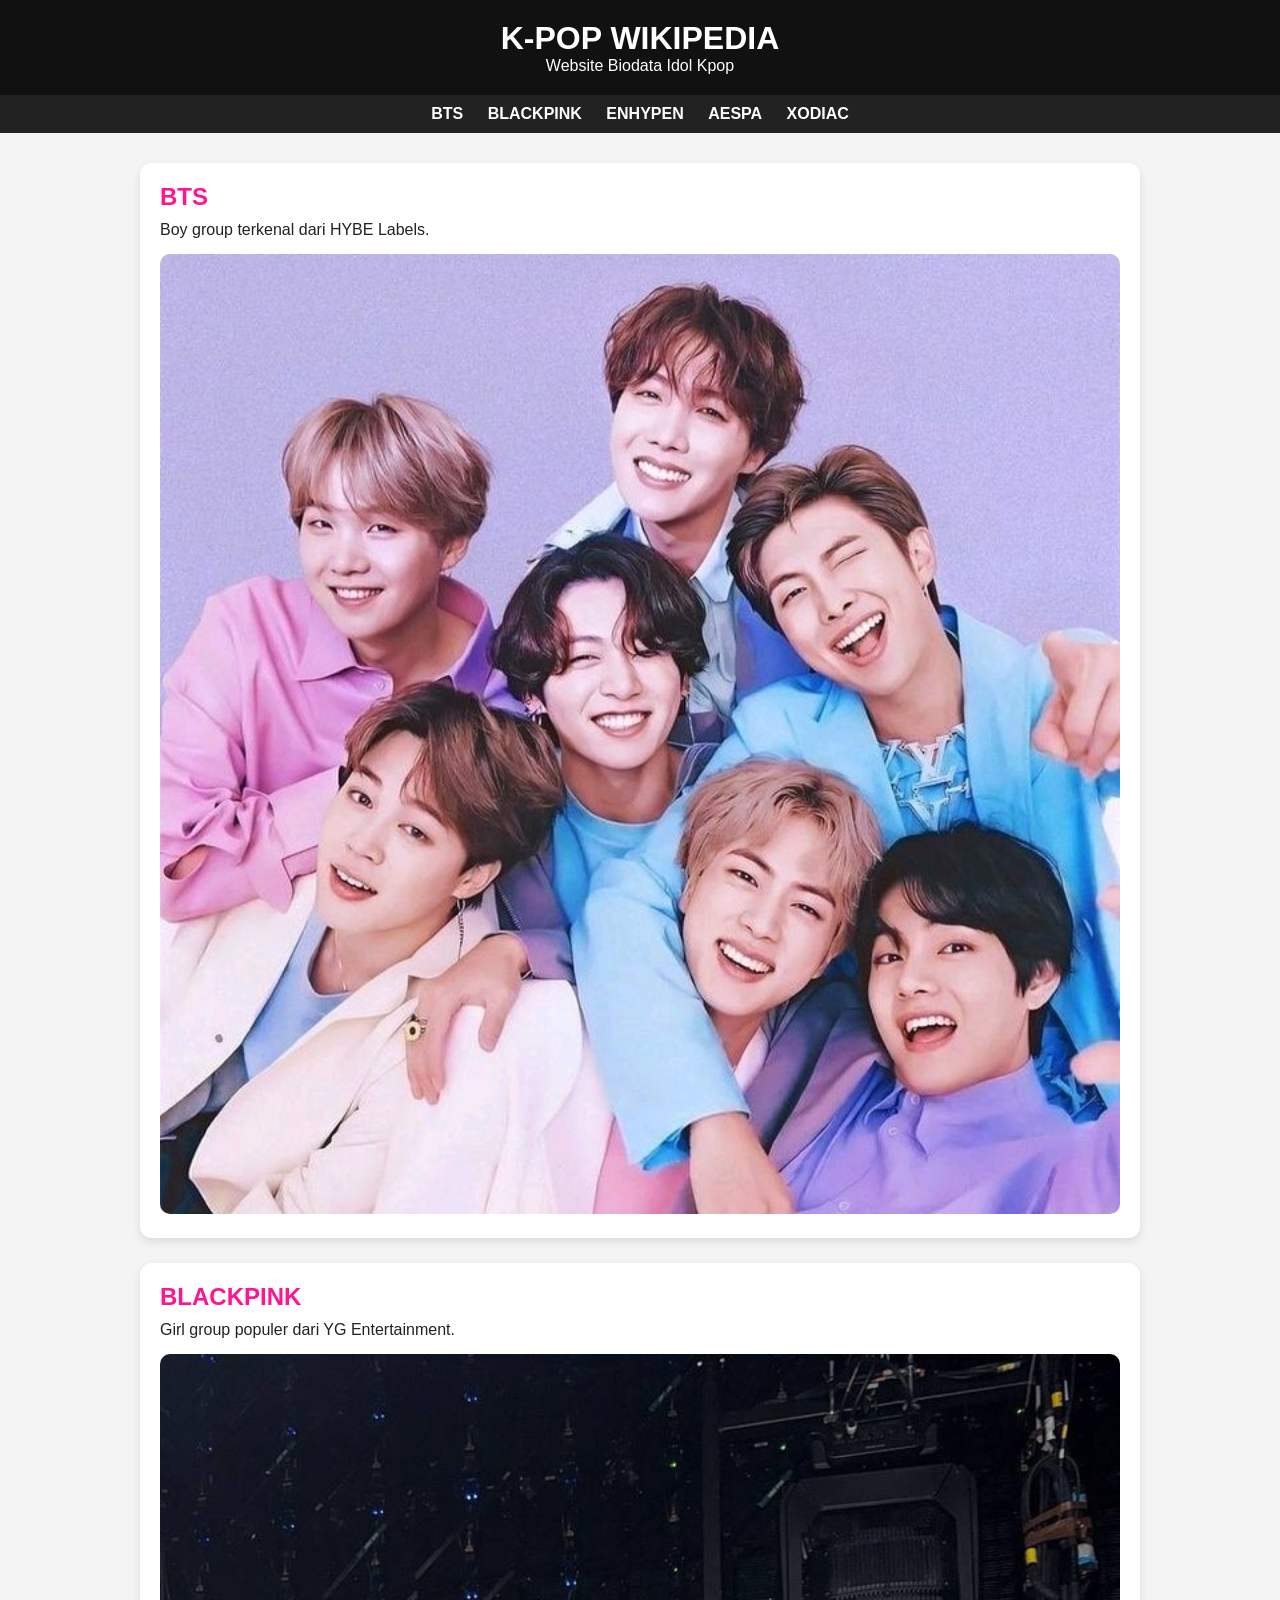
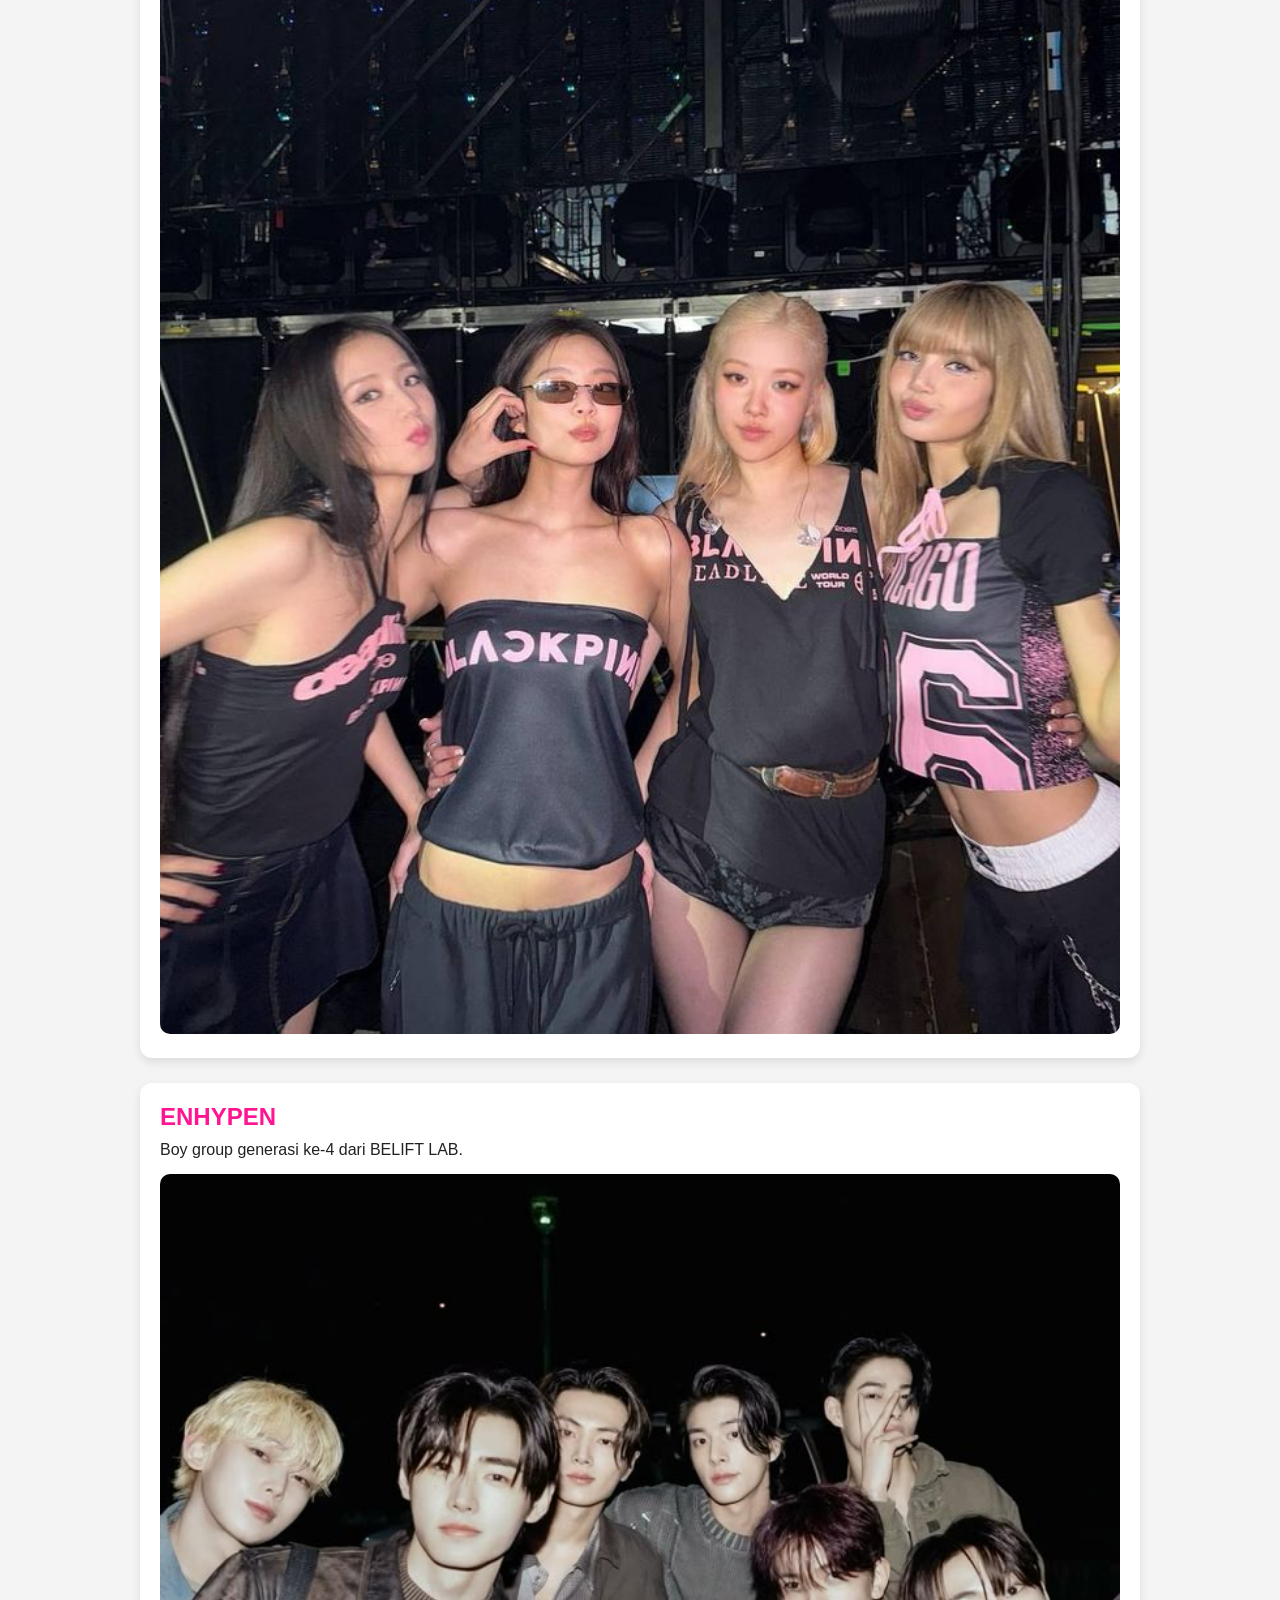
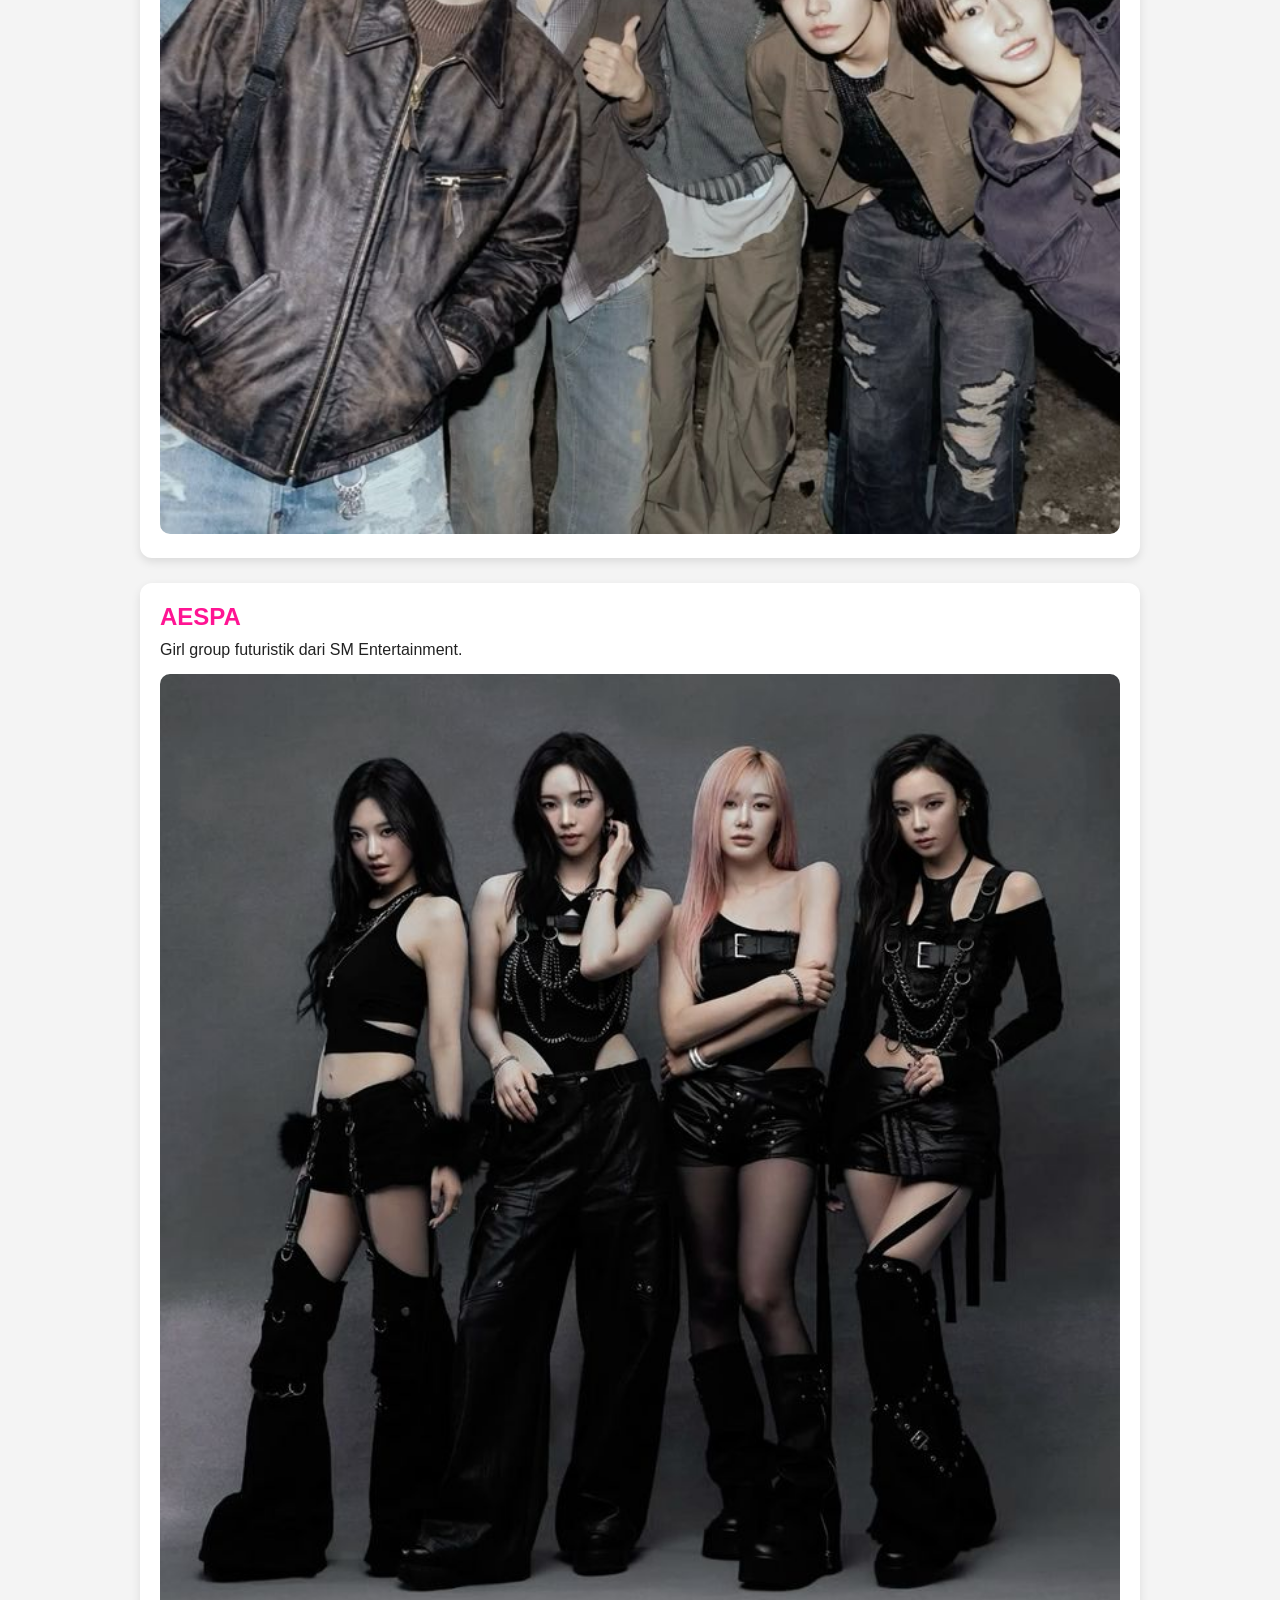
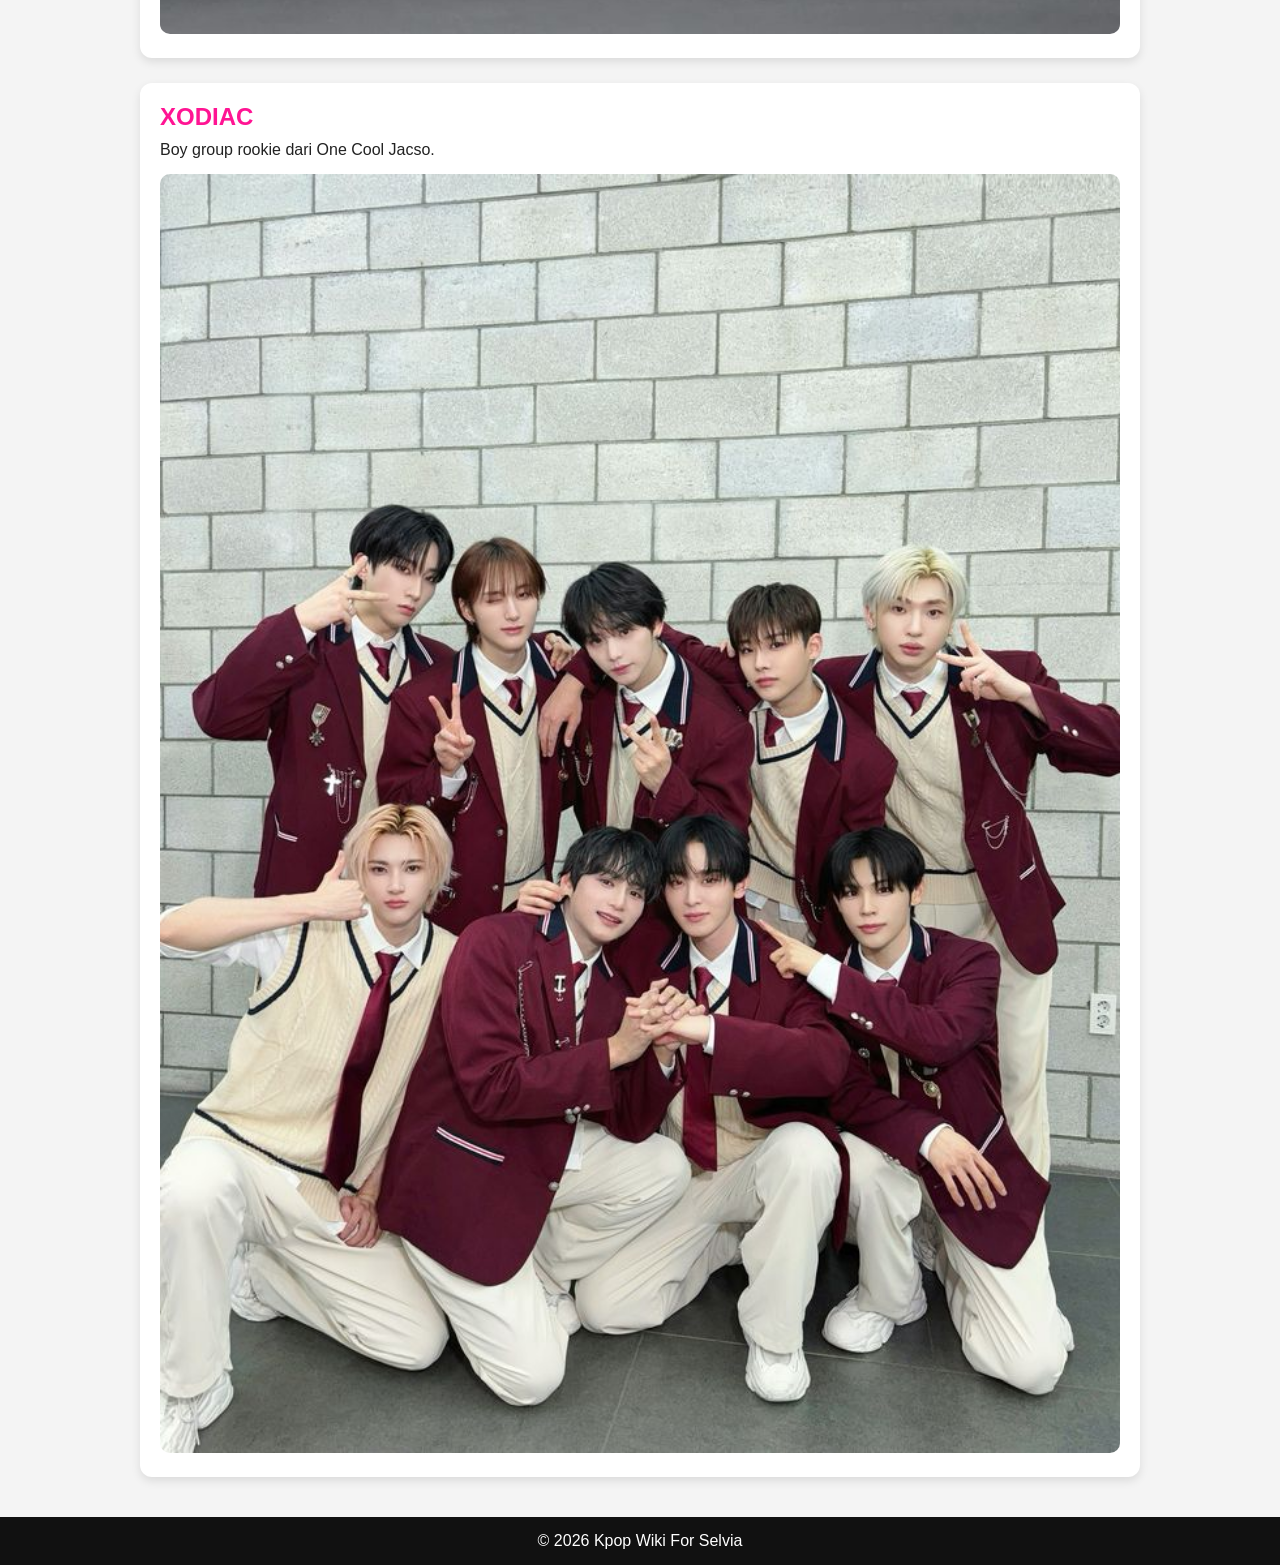
<file: index.html>
<!-- ========================= -->
<!-- FILE : index.html -->
<!-- ========================= -->

<!DOCTYPE html>
<html lang="id">
<head>
    <meta charset="UTF-8">
    <meta name="viewport" content="width=device-width, initial-scale=1.0">
    <title>K-POP WIKI</title>
    <link rel="stylesheet" href="style.css">
</head>
<body>

<header>
    <h1>K-POP WIKIPEDIA</h1>
    <p>Website Biodata Idol Kpop</p>
</header>

<nav>
    
    <a href="bts.html">BTS</a>
    <a href="blackpink.html">BLACKPINK</a>
    <a href="enhypen.html">ENHYPEN</a>
    <a href="aespa.html">AESPA</a>
    <a href="xodiac.html">XODIAC</a>
</nav>

<div class="container">

    <div class="card">
        <h2>BTS</h2>
        <p>Boy group terkenal dari HYBE Labels.</p>
        <img src="bts2.jpg">
    </div>

    <div class="card">
        <h2>BLACKPINK</h2>
        <p>Girl group populer dari YG Entertainment.</p>
        <img src="black pink.jpg">
    </div>

    <div class="card">
        <h2>ENHYPEN</h2>
        <p>Boy group generasi ke-4 dari BELIFT LAB.</p>
        <img src="enhypen.jpg">
    </div>

    <div class="card">
        <h2>AESPA</h2>
        <p>Girl group futuristik dari SM Entertainment.</p>
        <img src="aespa.jpg">
    </div>

    <div class="card">
        <h2>XODIAC</h2>
        <p>Boy group rookie dari One Cool Jacso.</p>
        <img src="xodiac.jpg">
    </div>

</div>

<footer>
    <p>© 2026 Kpop Wiki
    For Selvia</p>
</footer>

</body>
</html>
</file>
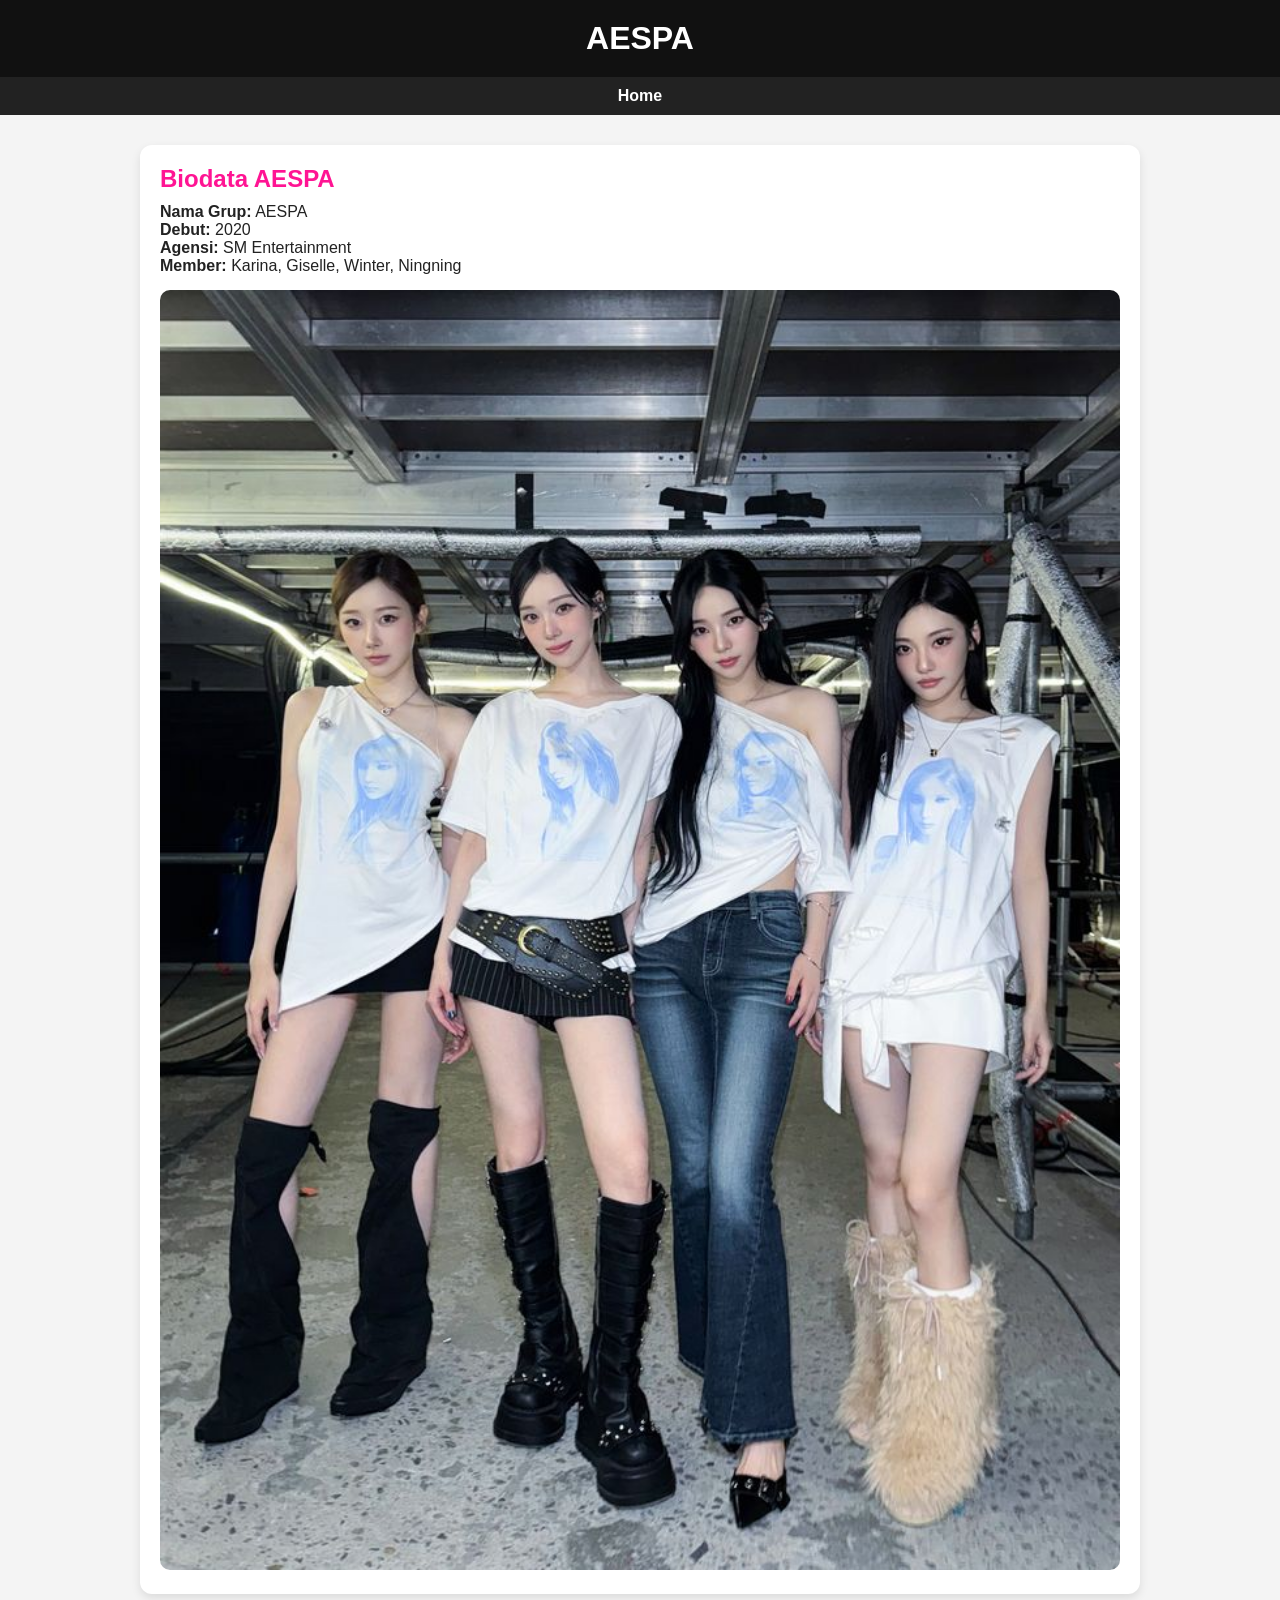
<file: aespa.html>
<!DOCTYPE html>
<html lang="id">
<head>
    <meta charset="UTF-8">
    <title>AESPA</title>
    <link rel="stylesheet" href="style.css">
</head>
<body>

<header>
    <h1>AESPA</h1>
</header>

<nav>
    <a href="index.html">Home</a>
</nav>

<div class="container">
    <div class="card">
        <h2>Biodata AESPA</h2>

        <p><b>Nama Grup:</b> AESPA</p>
        <p><b>Debut:</b> 2020</p>
        <p><b>Agensi:</b> SM Entertainment</p>
        <p><b>Member:</b> Karina, Giselle, Winter, Ningning</p>

        <img src="aespa1.jpg">
    </div>
</div>

</body>
</html>
</file>
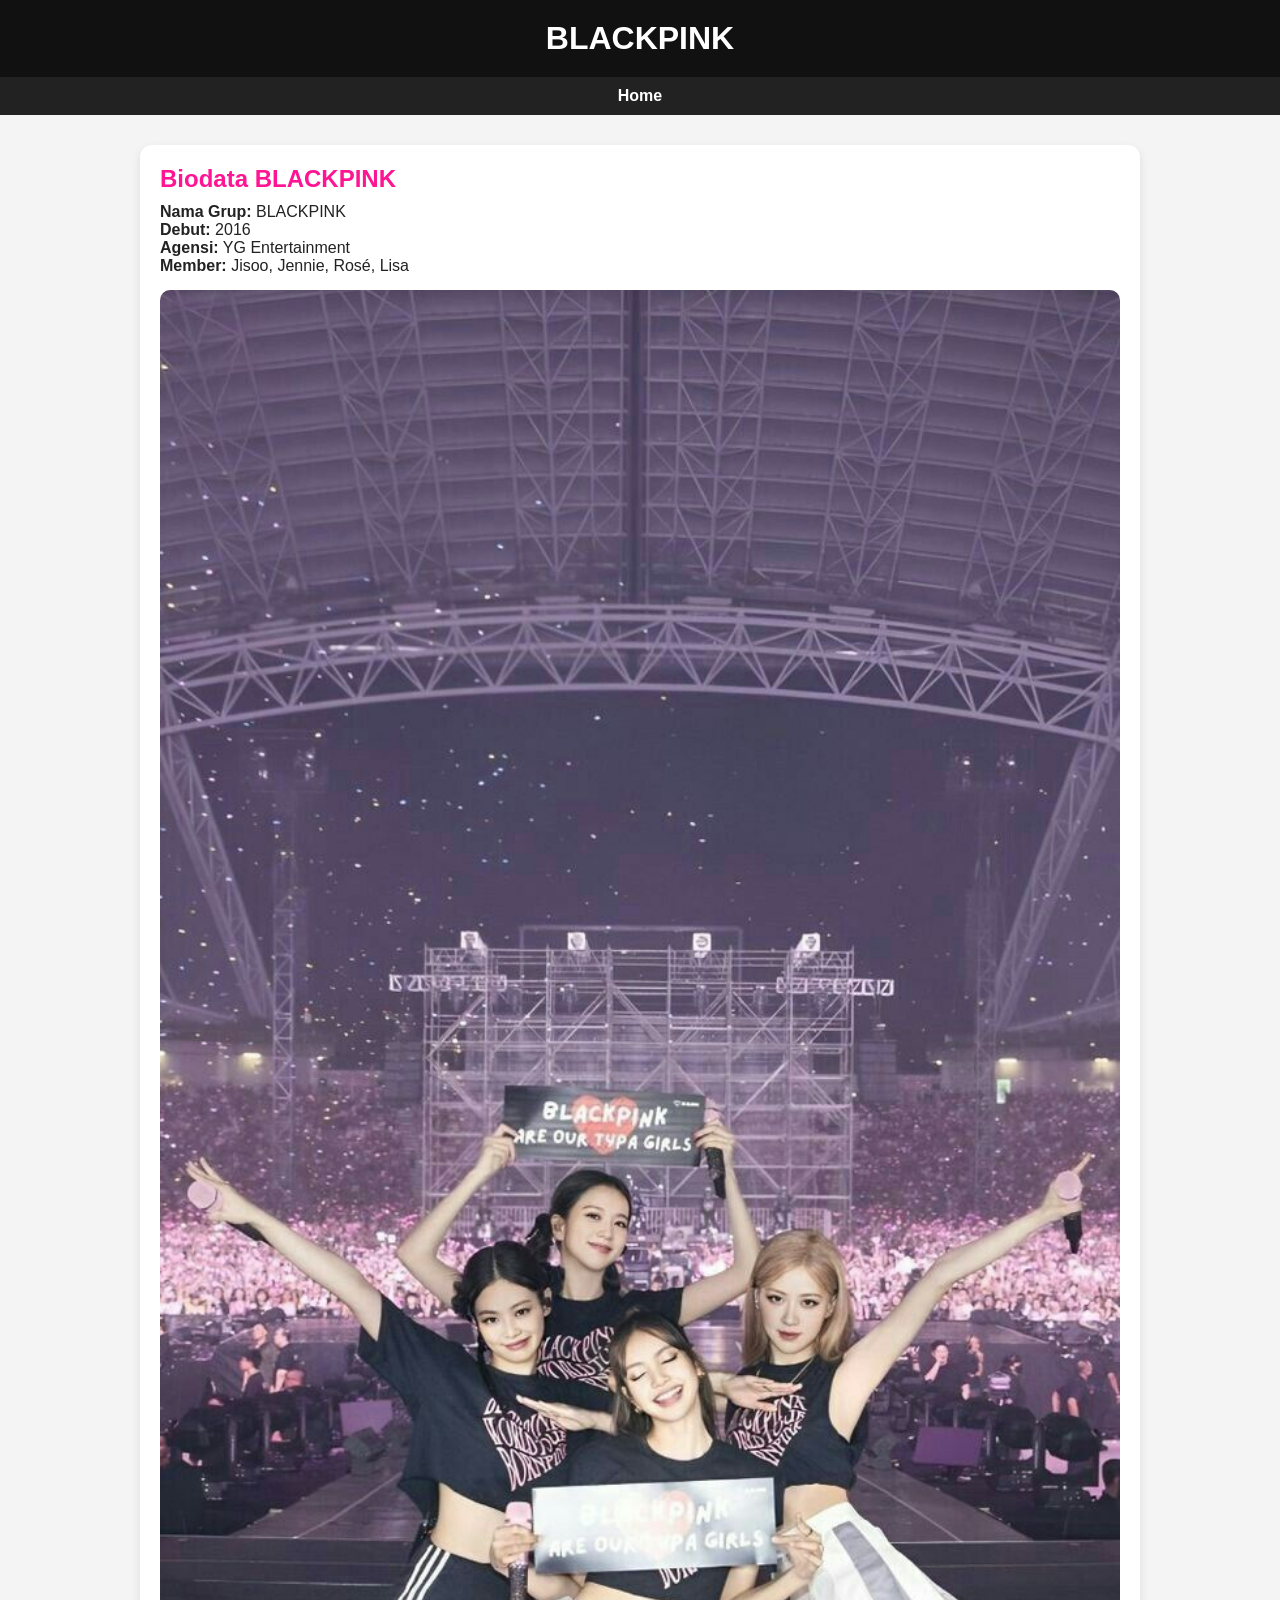
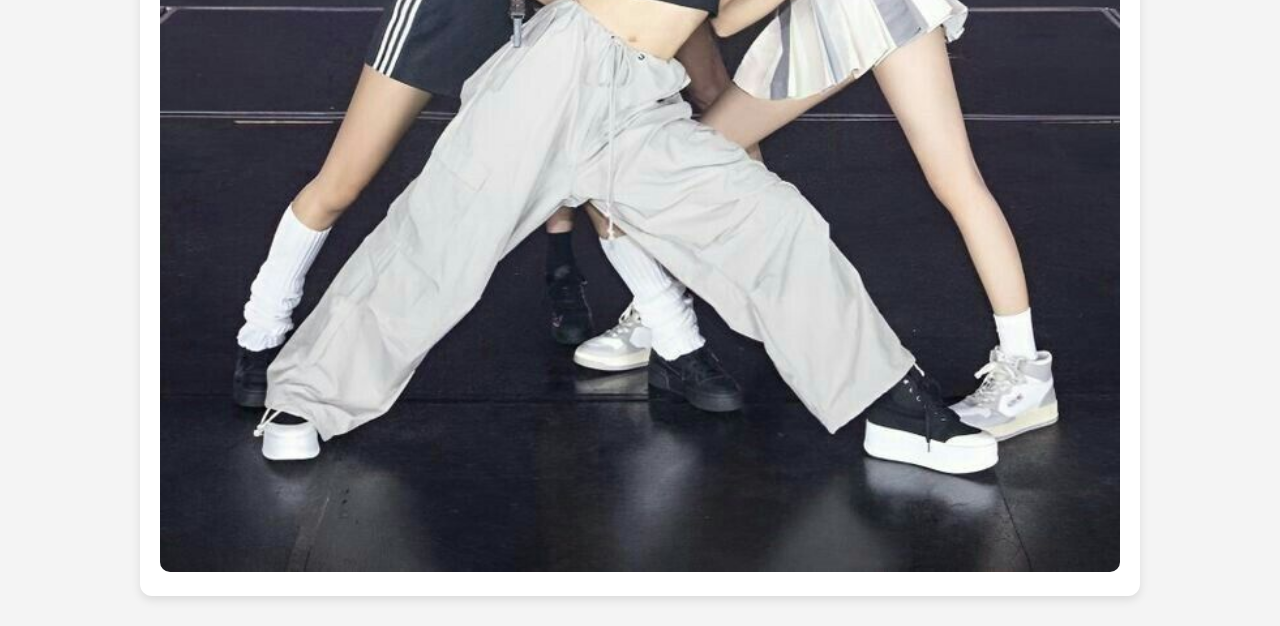
<file: blackpink.html>
<!DOCTYPE html>
<html lang="id">
<head>
    <meta charset="UTF-8">
    <title>BLACKPINK</title>
    <link rel="stylesheet" href="style.css">
</head>
<body>

<header>
    <h1>BLACKPINK</h1>
</header>

<nav>
    <a href="index.html">Home</a>
</nav>

<div class="container">
    <div class="card">
        <h2>Biodata BLACKPINK</h2>

        <p><b>Nama Grup:</b> BLACKPINK</p>
        <p><b>Debut:</b> 2016</p>
        <p><b>Agensi:</b> YG Entertainment</p>
        <p><b>Member:</b> Jisoo, Jennie, Rosé, Lisa</p>

        <img src="black pink1.jpg">
    </div>
</div>

</body>
</html>
</file>
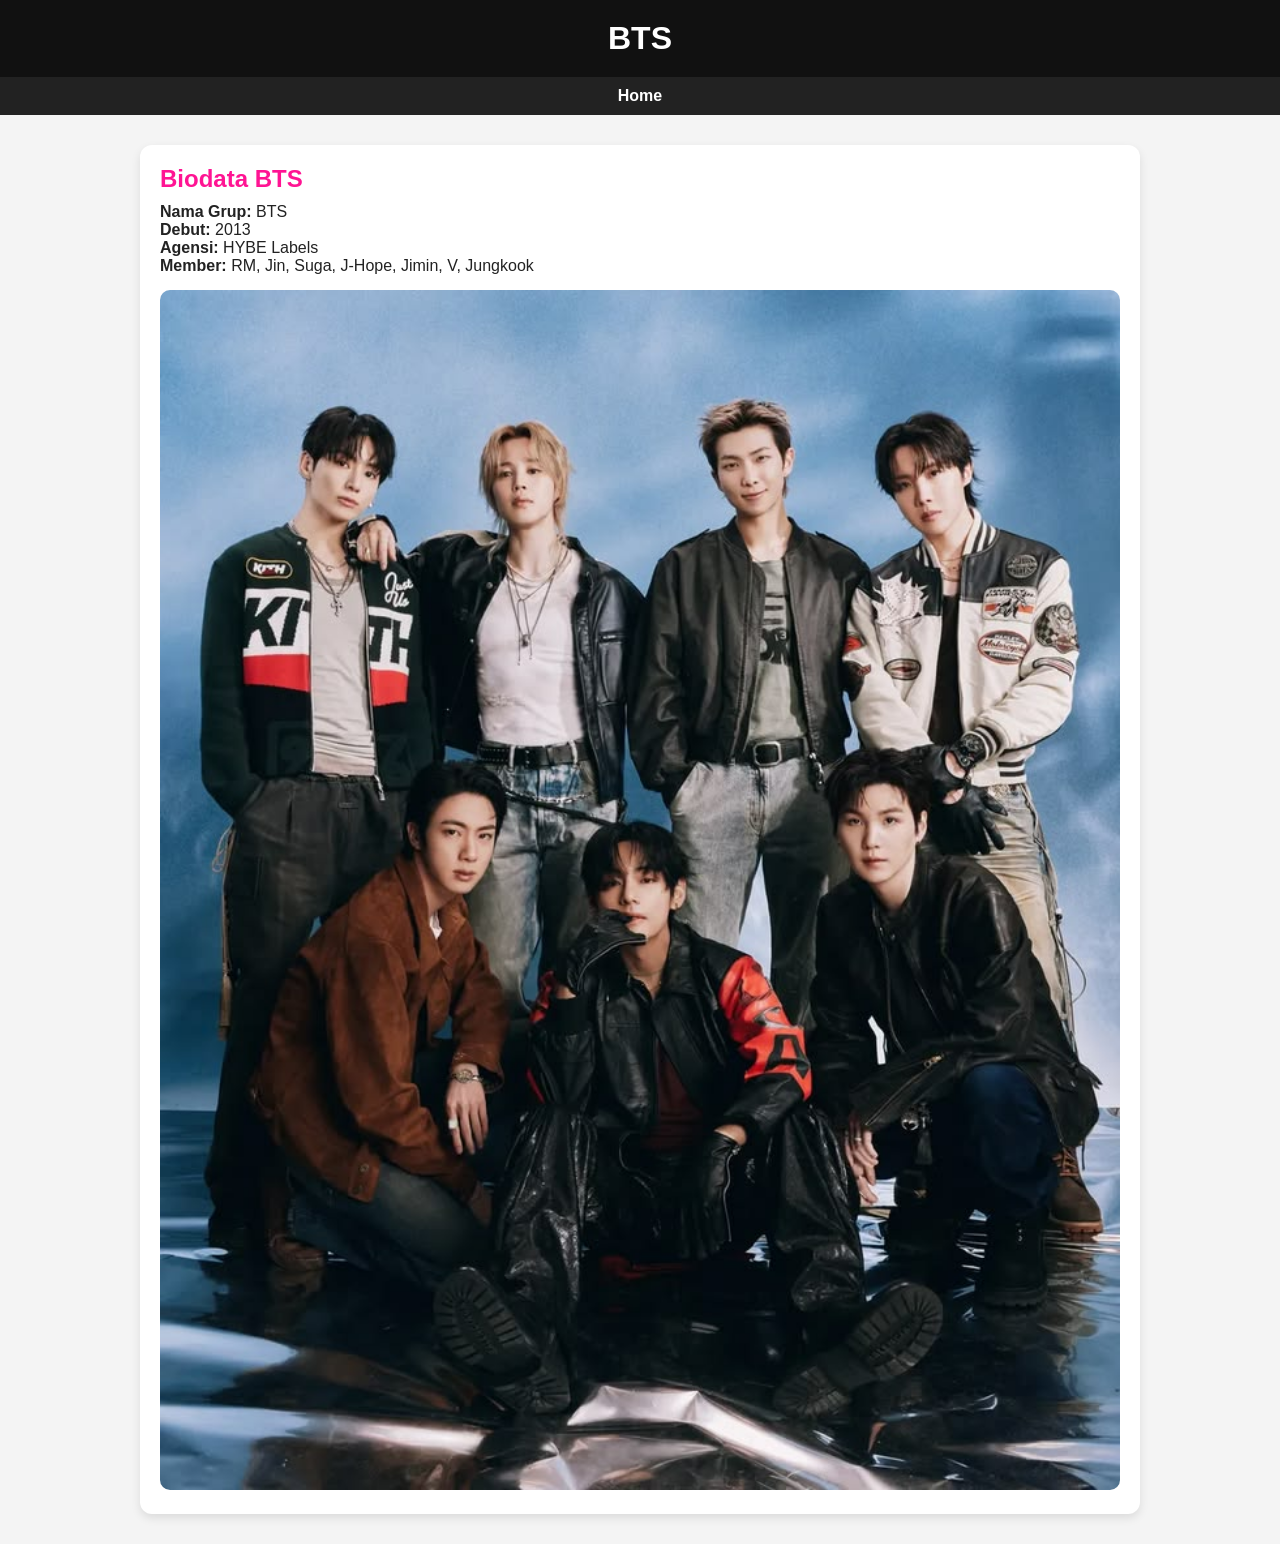
<file: bts.html>
<!DOCTYPE html>
<html lang="id">
<head>
    <meta charset="UTF-8">
    <title>BTS</title>
    <link rel="stylesheet" href="style.css">
</head>
<body>

<header>
    <h1>BTS</h1>
</header>

<nav>
    <a href="index.html">Home</a>
</nav>

<div class="container">
    <div class="card">
        <h2>Biodata BTS</h2>

        <p><b>Nama Grup:</b> BTS</p>
        <p><b>Debut:</b> 2013</p>
        <p><b>Agensi:</b> HYBE Labels</p>
        <p><b>Member:</b> RM, Jin, Suga, J-Hope, Jimin, V, Jungkook</p>

        <img src="bts1.jpg">
    </div>
</div>

</body>
</html>
</file>
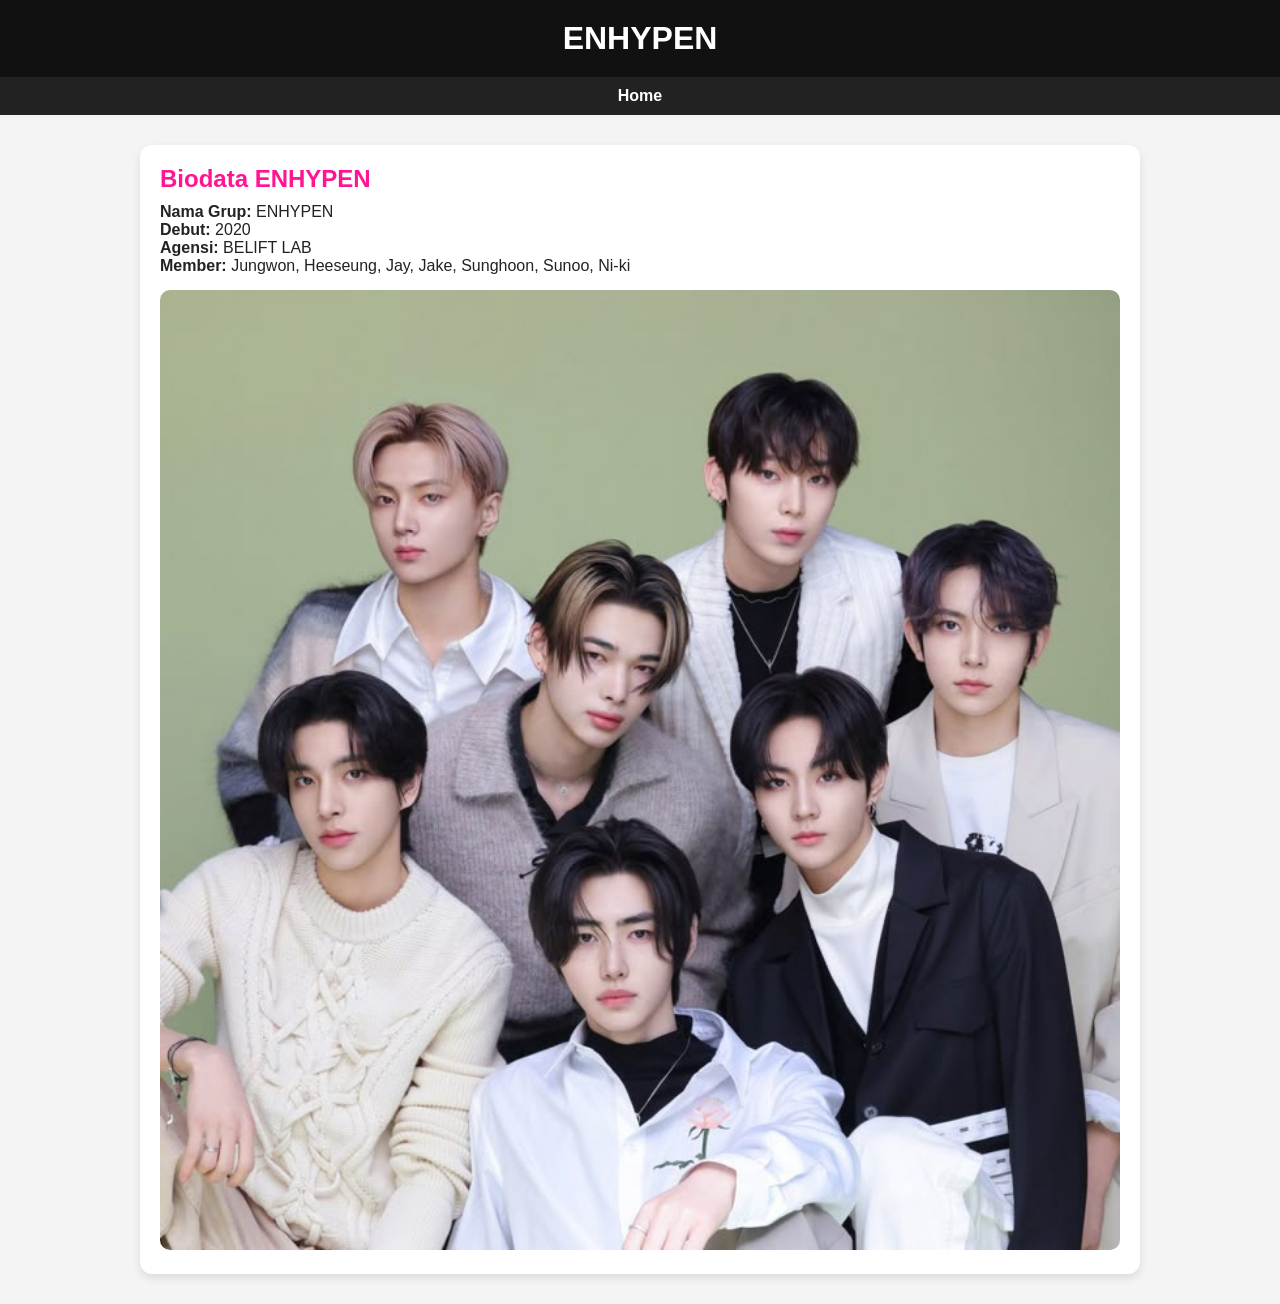
<file: enhypen.html>
<!DOCTYPE html>
<html lang="id">
<head>
    <meta charset="UTF-8">
    <title>ENHYPEN</title>
    <link rel="stylesheet" href="style.css">
</head>
<body>

<header>
    <h1>ENHYPEN</h1>
</header>

<nav>
    <a href="index.html">Home</a>
</nav>

<div class="container">
    <div class="card">
        <h2>Biodata ENHYPEN</h2>

        <p><b>Nama Grup:</b> ENHYPEN</p>
        <p><b>Debut:</b> 2020</p>
        <p><b>Agensi:</b> BELIFT LAB</p>
        <p><b>Member:</b> Jungwon, Heeseung, Jay, Jake, Sunghoon, Sunoo, Ni-ki</p>

        <img src="enhypen1.jpg">
    </div>
</div>

</body>
</html>
</file>
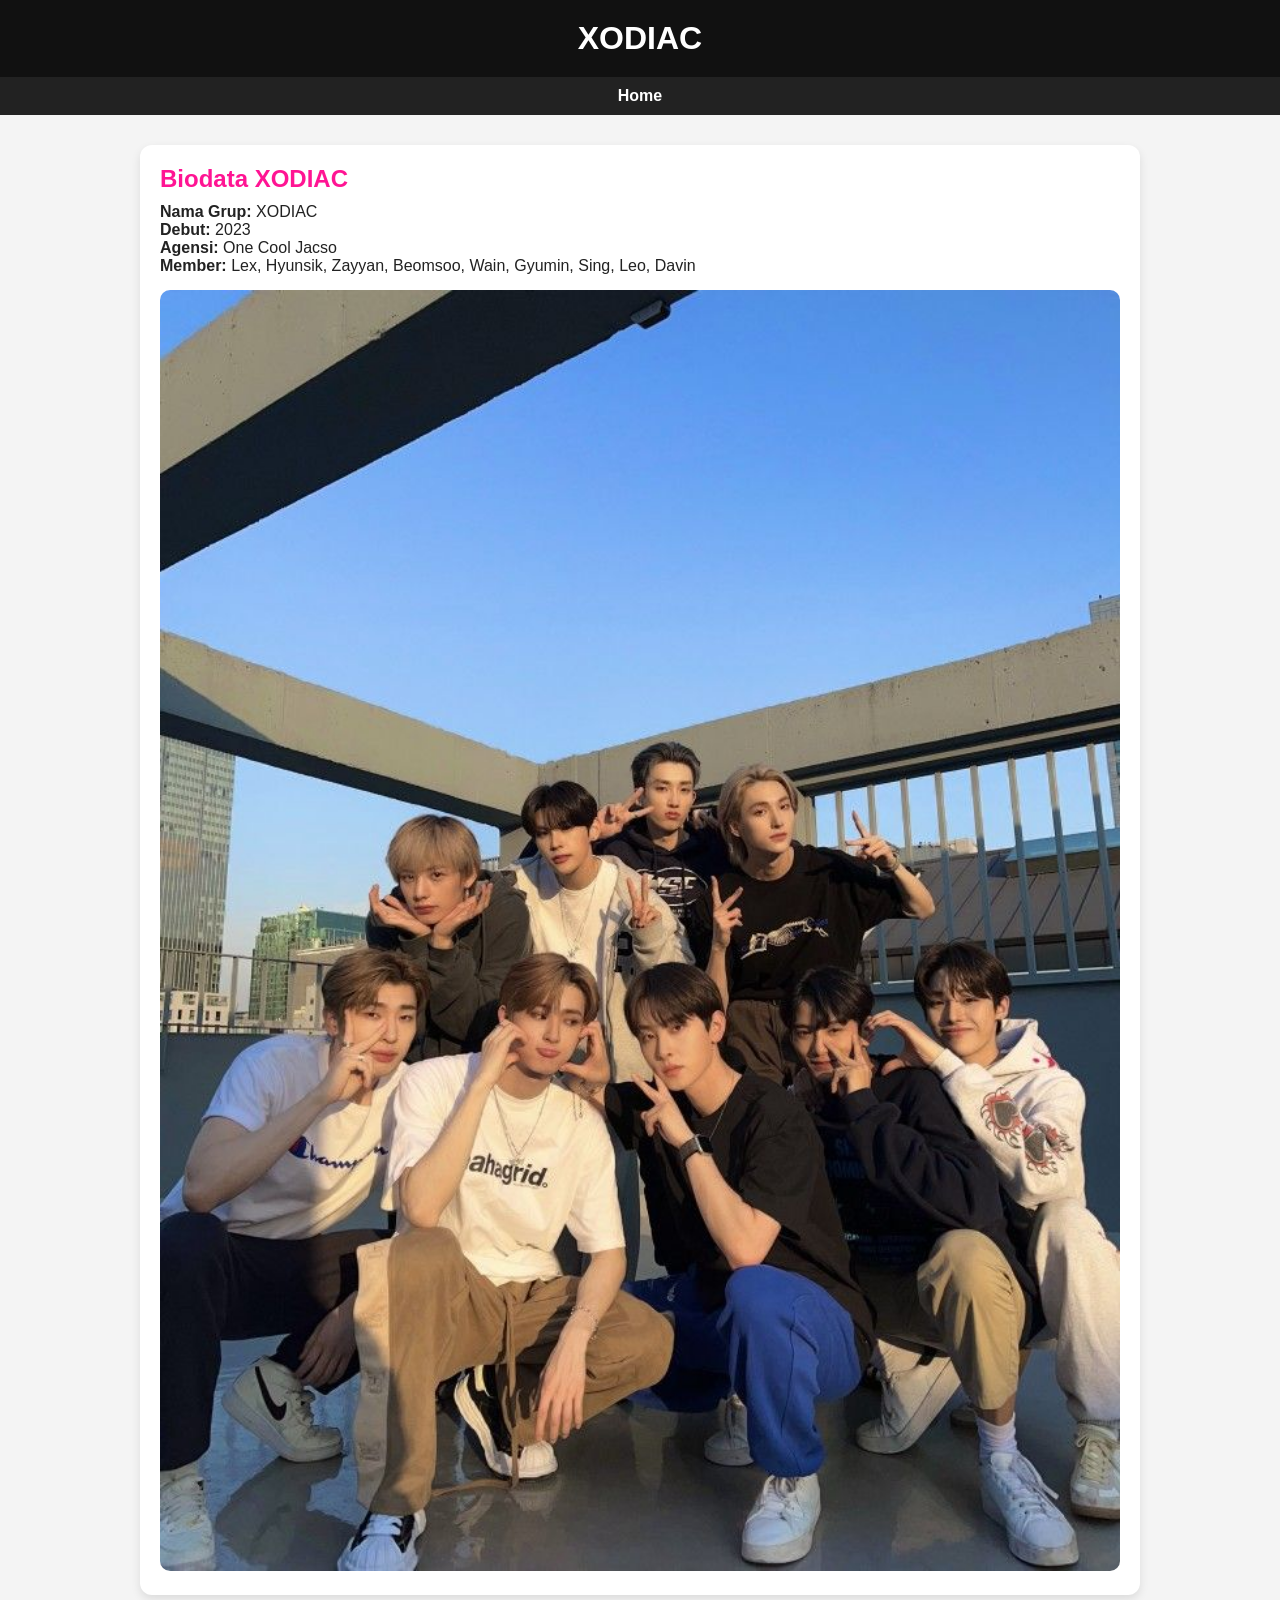
<file: xodiac.html>
<!DOCTYPE html>
<html lang="id">
<head>
    <meta charset="UTF-8">
    <title>XODIAC</title>
    <link rel="stylesheet" href="style.css">
</head>
<body>

<header>
    <h1>XODIAC</h1>
</header>

<nav>
    <a href="index.html">Home</a>
</nav>

<div class="container">
    <div class="card">
        <h2>Biodata XODIAC</h2>

        <p><b>Nama Grup:</b> XODIAC</p>
        <p><b>Debut:</b> 2023</p>
        <p><b>Agensi:</b> One Cool Jacso</p>
        <p><b>Member:</b> Lex, Hyunsik, Zayyan, Beomsoo, Wain, Gyumin, Sing, Leo, Davin</p>

        <img src="xodiac1.jpg">
    </div>
</div>

</body>
</html>
</file>
<file: style.css>
*{
    margin:0;
    padding:0;
    box-sizing:border-box;
    font-family: Arial, sans-serif;
}

body{
    background:#f4f4f4;
    color:#222;
}

header{
    background:#111;
    color:white;
    padding:20px;
    text-align:center;
}

nav{
    background:#222;
    padding:10px;
    text-align:center;
}

nav a{
    color:white;
    text-decoration:none;
    margin:10px;
    font-weight:bold;
    transition:0.3s;
}

nav a:hover{
    color:#ff69b4;
}

.container{
    width:90%;
    max-width:1000px;
    margin:30px auto;
}

.card{
    background:white;
    border-radius:12px;
    padding:20px;
    margin-bottom:25px;
    box-shadow:0 4px 10px rgba(0,0,0,0.1);
}

.card img{
    width:100%;
    border-radius:10px;
    margin-top:15px;
}

h2{
    margin-bottom:10px;
    color:#ff1493;
}

footer{
    background:#111;
    color:white;
    text-align:center;
    padding:15px;
    margin-top:40px;
}
</file>
